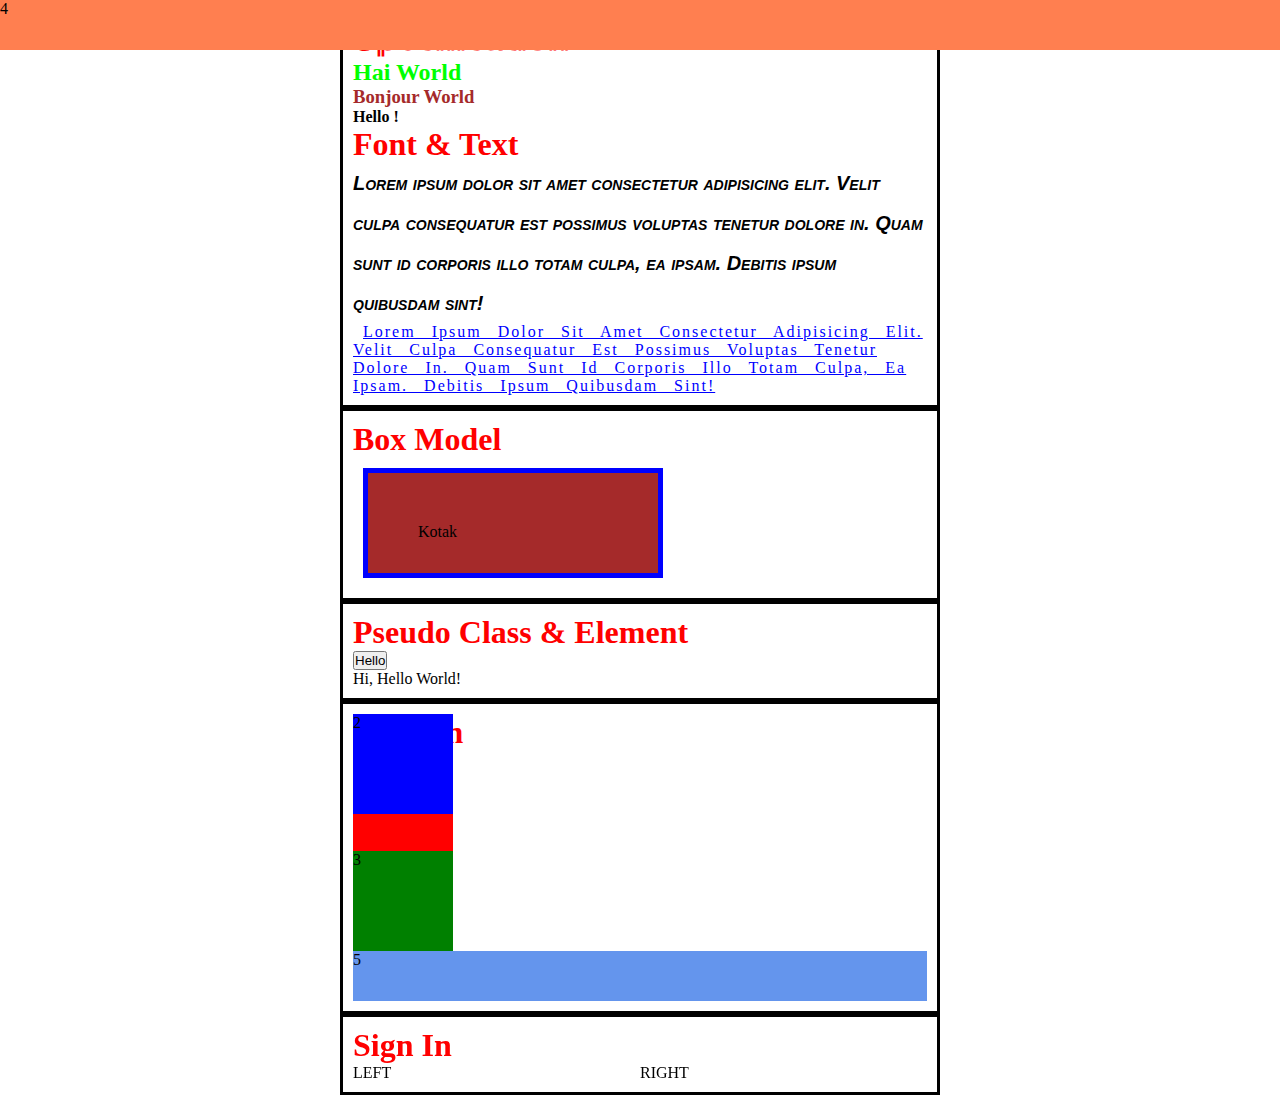
<file: index.html>
<!DOCTYPE html>
<html lang="en">
<head>
  <meta charset="UTF-8">
  <meta http-equiv="X-UA-Compatible" content="IE=edge">
  <meta name="viewport" content="width=device-width, initial-scale=1.0">
  <link href="https://cdn.jsdelivr.net/npm/bootstrap@5.0.0-beta3/dist/css/bootstrap.min.css" rel="stylesheet" integrity="sha384-eOJMYsd53ii+scO/bJGFsiCZc+5NDVN2yr8+0RDqr0Ql0h+rP48ckxlpbzKgwra6" crossorigin="anonymous">  
  <link rel="stylesheet" href="index.css">
  <style>
    h1 { 
      color: red;
    }

  </style>
  <title>Document</title>
</head>
<body>
  <div class="container">
    <div class="box">
      <h1 class="custom-font">Specification</h1>
      <h2 class="hai">Hai World</h2>
      <h3 id="bonjour">Bonjour World</h3>
      <div class="container">
        <h4 class="class-helo" id="id-hello">Hello !</h4>
      </div>
      <h1>Font & Text</h1>
      <p class="font">Lorem ipsum dolor sit amet consectetur adipisicing elit. 
        Velit culpa consequatur est possimus voluptas tenetur dolore in. 
        Quam sunt id corporis illo totam culpa, ea ipsam. 
        Debitis ipsum quibusdam sint!</p>
        <p class="text">Lorem ipsum dolor sit amet consectetur adipisicing elit. 
          Velit culpa consequatur est possimus voluptas tenetur dolore in. 
          Quam sunt id corporis illo totam culpa, ea ipsam. 
          Debitis ipsum quibusdam sint!</p>
      </div>

      <div class="box">
        <h1>Box Model</h1>
        <div class="box-model">Kotak</div>
      </div>
      <div class="box">
        <h1 class="button-hover">Pseudo Class & Element</h1>
        <button class="button-hover"><i></i>Hello</button>
        <p class="pseudo-element">Hello</p>
      </div>

      <div class="box">
        <h1>Position</h1>
        <div class="kotak-satu">1</div>
        <div class="kotak-dua">2</div>
        <div class="kotak-tiga">3</div>
        <div class="kotak-empat">4</div>
        <div class="kotak-lima">5</div>
        <!-- <div class="scrolling"></div> -->
      </div>

      <div class="box">
        <h1>Sign In</h1>
        <div class="flex-container">
          <div class="left">LEFT</div>
          <div class="right">RIGHT</div>
        </div>
        <!-- <div class="flex-container-2">
          <div class="left">LEFT
            <img src="" alt="">
          </div>
          <div class="center">CENTER</div>
          <div class="right">RIGHT</div>
        </div>   -->
      </div>
      </div>
    </div>
  </div>
</body>
<script src="https://cdn.jsdelivr.net/npm/bootstrap@5.0.0-beta3/dist/js/bootstrap.bundle.min.js" integrity="sha384-JEW9xMcG8R+pH31jmWH6WWP0WintQrMb4s7ZOdauHnUtxwoG2vI5DkLtS3qm9Ekf" crossorigin="anonymous"></script>
<script src="https://cdn.jsdelivr.net/npm/@popperjs/core@2.9.1/dist/umd/popper.min.js" integrity="sha384-SR1sx49pcuLnqZUnnPwx6FCym0wLsk5JZuNx2bPPENzswTNFaQU1RDvt3wT4gWFG" crossorigin="anonymous"></script>
<script src="https://cdn.jsdelivr.net/npm/bootstrap@5.0.0-beta3/dist/js/bootstrap.min.js" integrity="sha384-j0CNLUeiqtyaRmlzUHCPZ+Gy5fQu0dQ6eZ/xAww941Ai1SxSY+0EQqNXNE6DZiVc" crossorigin="anonymous"></script>
</html>
</file>
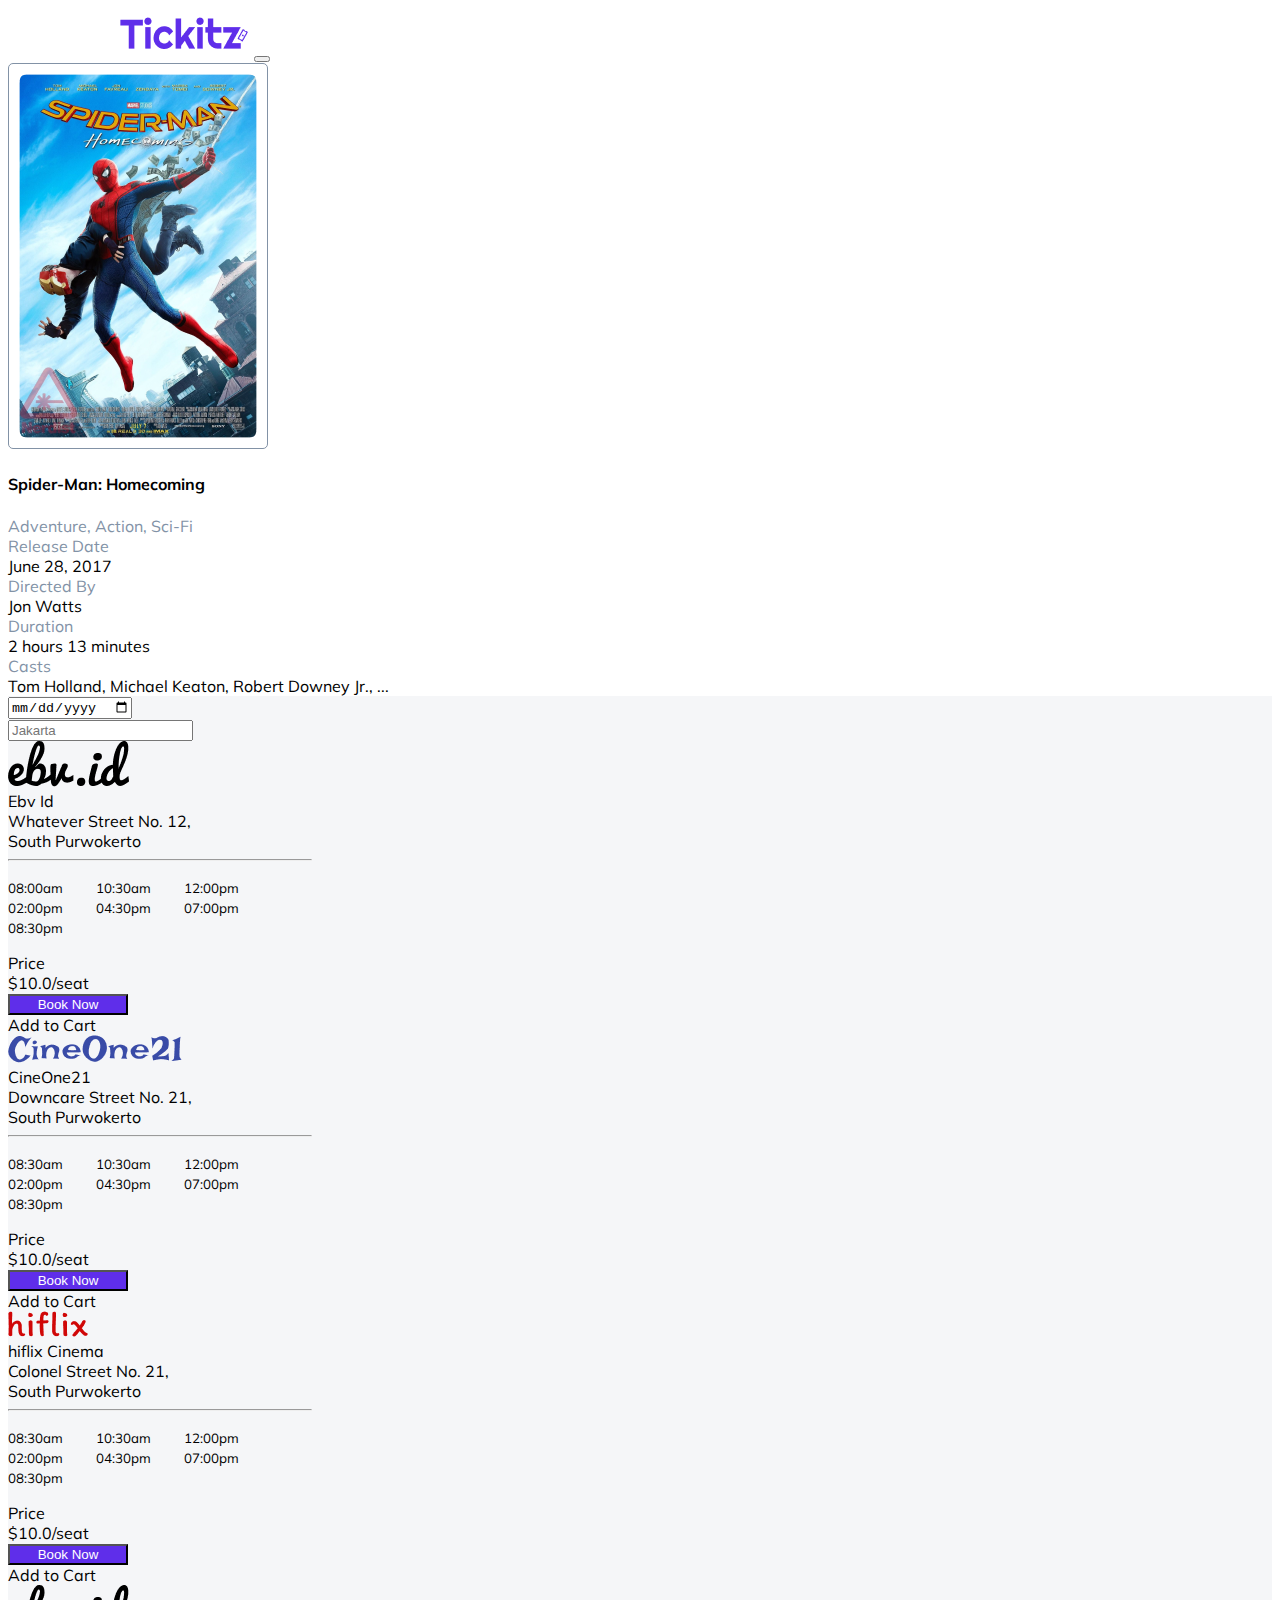
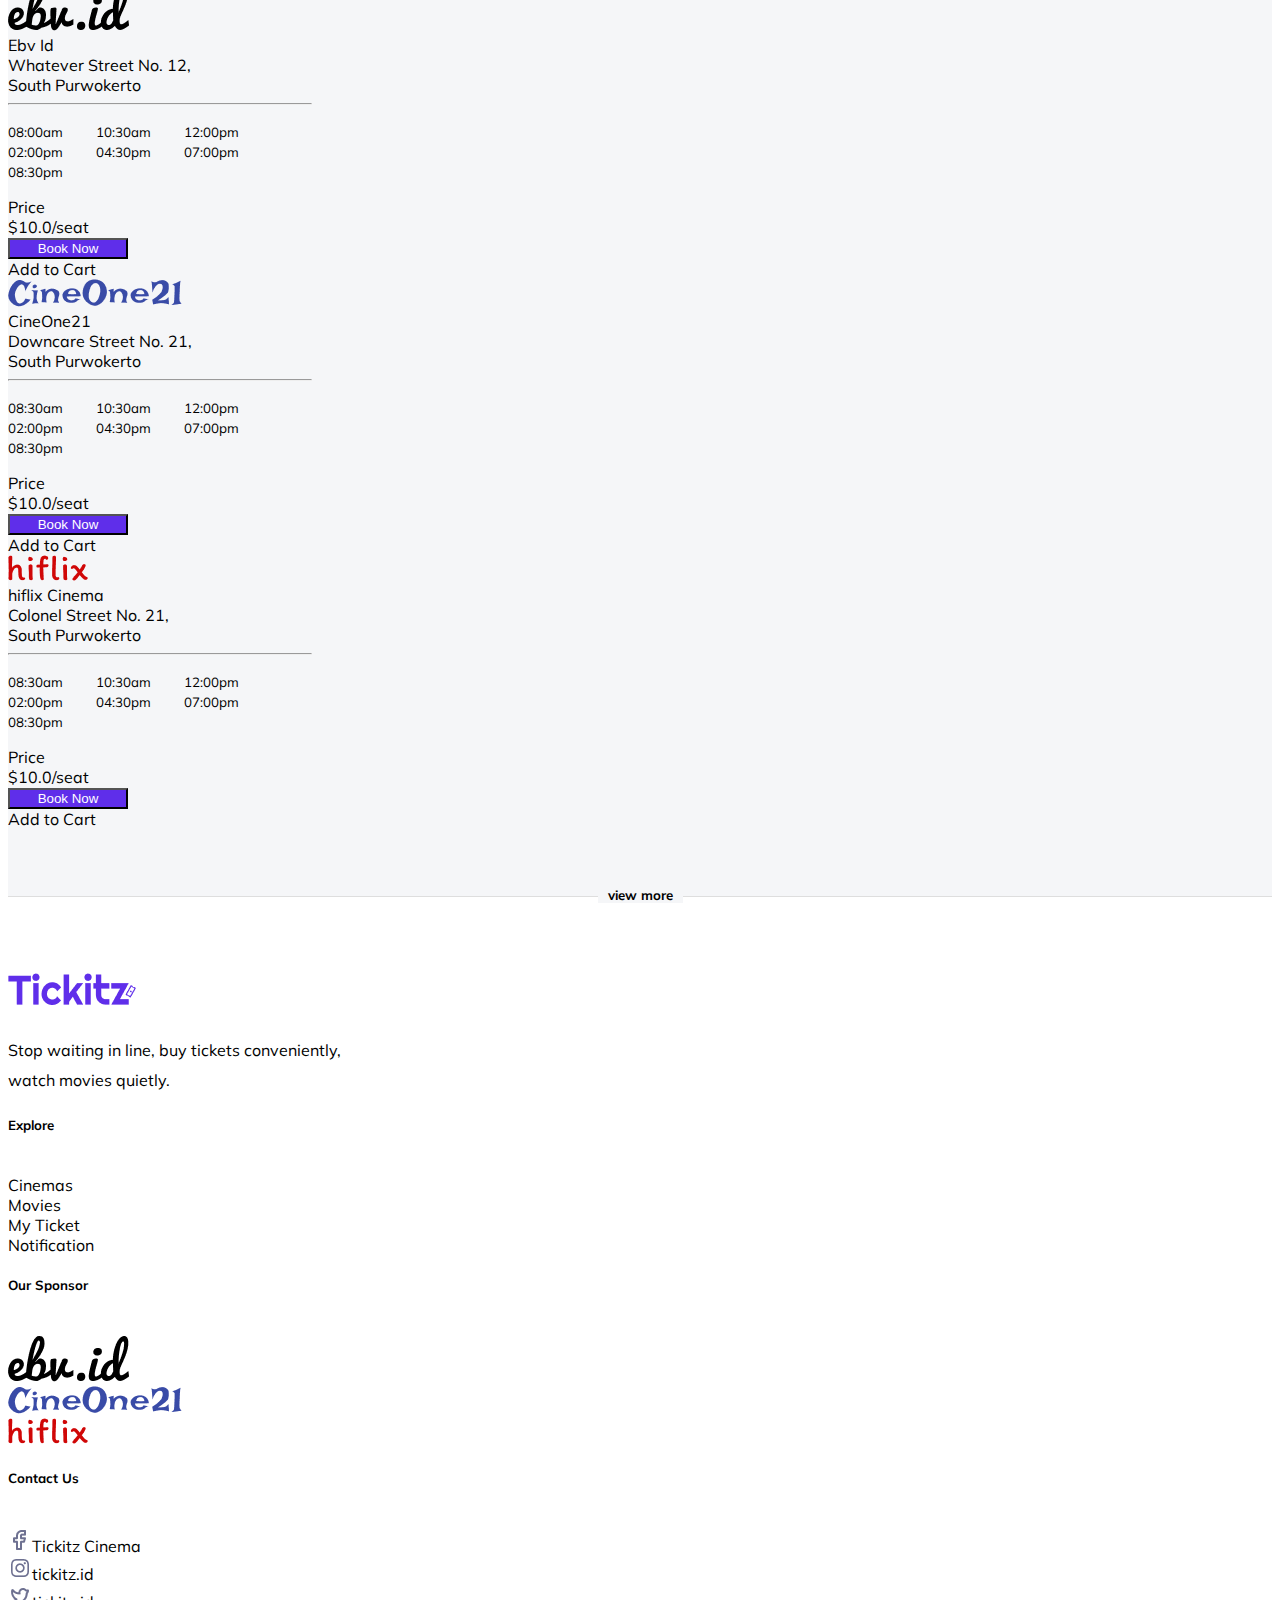
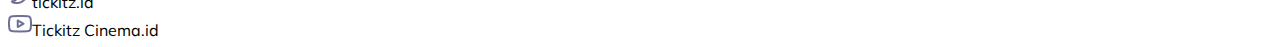
<file: movie-details.html>
<!DOCTYPE html>
<html lang="en">
<head>
  <meta charset="UTF-8">
  <meta http-equiv="X-UA-Compatible" content="IE=edge">
  <meta name="viewport" content="width=device-width, initial-scale=1.0">

  <!-- Owl Carousel -->
  <link rel="stylesheet" href="https://cdnjs.cloudflare.com/ajax/libs/OwlCarousel2/2.3.4/assets/owl.carousel.min.css" integrity="sha512-tS3S5qG0BlhnQROyJXvNjeEM4UpMXHrQfTGmbQ1gKmelCxlSEBUaxhRBj/EFTzpbP4RVSrpEikbmdJobCvhE3g==" crossorigin="anonymous" />
  <link rel="stylesheet" href="https://cdnjs.cloudflare.com/ajax/libs/OwlCarousel2/2.3.4/assets/owl.theme.default.min.css" integrity="sha512-sMXtMNL1zRzolHYKEujM2AqCLUR9F2C4/05cdbxjjLSRvMQIciEPCQZo++nk7go3BtSuK9kfa/s+a4f4i5pLkw==" crossorigin="anonymous" />
  
  <!-- Bootstrap 5 -->
  <link href="https://cdn.jsdelivr.net/npm/bootstrap@5.0.0-beta3/dist/css/bootstrap.min.css" rel="stylesheet" integrity="sha384-eOJMYsd53ii+scO/bJGFsiCZc+5NDVN2yr8+0RDqr0Ql0h+rP48ckxlpbzKgwra6" crossorigin="anonymous">

  <!-- My CSS -->
  <link href="tickitz-home.css" rel="stylesheet">
  <link href="movie-details.css" rel="stylesheet">
  <style>
  .view-more h5 {
   width: 100%; 
   text-align: center; 
   border-bottom: 1px solid #dedede; 
   line-height: 0.1em;
   margin: 5em 0 5em; 
  } 

  .view-more h5 span { 
    background:#F5F6F8  ; 
    padding:0 10px; 
  }

  footer {
    padding-top: 0px;
  }

  .btn-imitation-2 {
    border-radius: 5px;
    width: 100px;
    background-color: #5f2eea;
  }
  </style>
  <title>Tickitz</title>
</head>
<body>
  <nav class="navbar navbar-expand-lg navbar-light">
    <div class="container-fluid py-2" id="top-navbar">
      <a class="navbar-brand" href="#"><img src="Tickitz_2.png" class="img-fluid"></a>
      <button class="navbar-toggler" type="button" data-bs-toggle="collapse" data-bs-target="#navbarSupportedContent" aria-controls="navbarSupportedContent" aria-expanded="false" aria-label="Toggle navigation">
        <span class="navbar-toggler-icon"></span>
      </button>
      <div class="collapse navbar-collapse" id="navbarSupportedContent">
        <ul class="navbar-nav me-auto mb-2 mb-lg-0">
          <li class="nav-item">
            <a class="nav-link active" aria-current="page" href="#">Home</a>
          </li>
          <li class="nav-item">
            <a class="nav-link" href="#">Cinemas</a>
          </li>
          <li class="nav-item">
            <a class="nav-link" href="#">Buy Tickets</a>
          </li>
        </ul>
        <hr id="mobileBorder">
        <ul class="navbar-nav" id="left-navbar">
          <li class="nav-item">Location <img src="Forward.png" class="img-fluid"></li>
          <li class="nav-item" id="kaca"><img src="kaca_pembesar.png" class="img-fluid"></li>
          <li class="nav-item"><img src="Ellipse_12.png"></li>
        </ul>
      </div>
    </div>
  </nav>
  
  <div class="container px-5 pt-4 pb-5 movie-information" id="welcoming-detail">
    <div class="row">
      <div class="col-lg-3 col-md-5 col-sm">
          <img src="another_spiderman.png" class="img-fluid welcoming-image">
      </div>
      <div class="col-lg-5 col-md-5 col-sm">
        <h4 class="fw-bold movie-title">Spider-Man: Homecoming</h4>
        <div class="gray-text">Adventure, Action, Sci-Fi</div>
        <div class="row mt-5">
          <div class="col-lg-5 col-md-5 col-sm-5 py-2">
            <div class="gray-text">Release Date</div>
            <div>June 28, 2017</div>
          </div>
          <div class="col-lg-5 col-ms-5 col-sm-5 py-2">
            <div class="gray-text">Directed By</div>
            <div>Jon Watts</div>
          </div>
          <div class="col-lg-5 col-md-5 col-sm-5 py-2">
            <div class="gray-text">Duration</div>
            <div>2 hours 13 minutes</div>
          </div>
          <div class="col-lg-7 col-md-7 col-sm-5 py-2">
            <div class="gray-text">Casts</div>
            <div>Tom Holland, Michael Keaton, Robert Downey Jr., ...</div>
          </div>
        </div>
      </div>
    </div>
  </div>

  <div class="container" id="smaller-welcoming-detail">
    <div class="row">
      <div class="col-lg-3 col-md-5 col-sm">
          <img src="another_spiderman.png" class="img-fluid welcoming-image">
      </div>
      <div class="col-sm-5">
        <h4 class="fw-bold movie-title">Spider-Man: Homecoming</h4>
        <div class="gray-text">Adventure, Action, Sci-Fi</div>
        <div class="row mt-5">
          <div class="col-sm-5 py-2">
            <div class="gray-text">Release Date</div>
            <div>June 28, 2017</div>
          </div>
          <div class="col-sm-5 py-2">
            <div class="gray-text">Directed By</div>
            <div>Jon Watts</div>
          </div>
          <div class="col-sm-5 py-2">
            <div class="gray-text">Duration</div>
            <div>2 hours 13 minutes</div>
          </div>
          <div class="col--5 py-2">
            <div class="gray-text">Casts</div>
            <div>Tom Holland, Michael Keaton, Robert Downey Jr., ...</div>
          </div>
        </div>
      </div>
    </div>
  </div>

  <div class="container" id="mobile-welcoming-detail">
    <div class="row">
      <div class="col-lg-3 col-md-5 col-sm text-center">
          <img src="another_spiderman.png" class="img-fluid welcoming-image">
      </div>
      <div class="col-sm-5 mt-2 text-center">
        <h4 class="fw-bold movie-title">Spider-Man: Homecoming</h4>
        <div class="gray-text">Adventure, Action, Sci-Fi</div>
        <div class="row mt-1">
          <div class="col-5 py-2">
            <div class="gray-text text-start">Release Date</div>
            <div class="text-start">June 28, 2017</div>
          </div>
          <div class="col-5 py-2">
            <div class="gray-text text-start">Directed By</div>
            <div class="text-start">Jon Watts</div>
          </div>
          <div class="col-5 py-2">
            <div class="gray-text text-start">Duration</div>
            <div class="text-start">2 hours 13 minutes</div>
          </div>
          <div class="col-5 py-2">
            <div class="gray-text text-start">Casts</div>
            <div class="text-start">Tom Holland, Michael Keaton, Robert Downey Jr., ...</div>
          </div>
        </div>
      </div>
    </div>
  </div>
  
  <div class="container-fluid mt-5 grey-bg">     
      <div class="container pt-5">
        <div class="row justify-content-center">
          <div class="col-lg-2 col-md-4 col-6">
            <input type="date" class="form-control" placeholder="First name">
          </div>
          <div class="col-lg-2 col-md-4  col-6">
            <input type="text" class="form-control" placeholder="Jakarta" aria-label="Address">
          </div>
        </div>
      </div>

      <div class="container mt-5 pb-5">
        <div class="row justify-content-between">
        
          <div class="card mt-5" style="width: 19rem;">
            <div class="row my-auto pt-2">
              <div class="col-lg-5 my-auto">
                <img src="Vector.png" class="img-fluid">
              </div>
              <div class="col-lg-6 my-auto pt-2">
                <div class="fs-5 fw-bold text">Ebv Id</div>
                <div>Whatever Street No. 12, <br>South Purwokerto</div>
              </div>
            </div>
            <hr>
            <p class="card-text" style="word-spacing: 30px;"><small>08:00am 10:30am 12:00pm 02:00pm 04:30pm 07:00pm 08:30pm</small></p>
            <div class="row">
              <div class="col-lg-6 ps-4">Price</div>
              <div class="col-lg-6 fw-bold text-end pe-4">$10.0/seat</div>
            </div>
            <div class="row mt-2 pb-4 h-100">
              <div class="col-lg-6">
                <button type="button" class="btn tickitz-purple-button">Book Now</button>
              </div>
              <div class="col-lg-6 my-auto text-end">
                <div>Add to Cart</div>
              </div>
            </div>
          </div> 
        

          <div class="card mt-5" style="width: 19rem;">
            <div class="row my-auto pt-2">
              <div class="col-lg-4 my-auto">
                <img src="CineOne.png" class="img-fluid">
              </div>
              <div class="col-lg-6 my-auto pt-2">
                <div class="fs-5 fw-bold text">CineOne21</div>
                <div>Downcare Street No. 21, <br>South Purwokerto</div>
              </div>
            </div>
            <hr>
            <p class="card-text" style="word-spacing: 30px;"><small>08:30am 10:30am 12:00pm 02:00pm 04:30pm 07:00pm 08:30pm</small></p>
            <div class="row">
              <div class="col-lg-6 ps-4">Price</div>
              <div class="col-lg-6 fw-bold text-end pe-4">$10.0/seat</div>
            </div>
            <div class="row mt-2 pb-4 h-100">
              <div class="col-lg-6">
                <button type="button" class="btn tickitz-purple-button">Book Now</button>
              </div>
              <div class="col-lg-6 my-auto text-end">
                <div>Add to Cart</div>
              </div>
            </div>
          </div> 

          <div class="card mt-5" style="width: 19rem;">
            <div class="row my-auto pt-2">
              <div class="col-lg-5 my-auto">
                <img src="hiflix.png" class="img-fluid">
              </div>
              <div class="col-lg-6 my-auto pt-2">
                <div class="fs-5 fw-bold text">hiflix Cinema</div>
                <div>Colonel Street No. 21, <br>South Purwokerto</div>
              </div>
            </div>
            <hr>   
            <p class="card-text" style="word-spacing: 30px;"><small>08:30am 10:30am 12:00pm 02:00pm 04:30pm 07:00pm 08:30pm</small></p>
            <div class="row">
              <div class="col-lg-6 ps-4">Price</div>
              <div class="col-lg-6 fw-bold text-end pe-4">$10.0/seat</div>
            </div>
            <div class="row mt-2 pb-4 h-100">
              <div class="col-lg-6">
                <button type="button" class="btn tickitz-purple-button">Book Now</button>
              </div>
              <div class="col-lg-6 my-auto text-end">
                <div>Add to Cart</div>
              </div>
            </div>
          </div>
        
        </div>
        <div class="row justify-content-between">
          <div class="card mt-5" style="width: 19rem;">
            <div class="row my-auto pt-2">
              <div class="col-lg-5 my-auto">
                <img src="Vector.png" class="img-fluid">
              </div>
              <div class="col-lg-6 my-auto pt-2">
                <div class="fs-5 fw-bold text">Ebv Id</div>
                <div>Whatever Street No. 12, <br>South Purwokerto</div>
              </div>
            </div>
            <hr>
            <p class="card-text" style="word-spacing: 30px;"><small>08:00am 10:30am 12:00pm 02:00pm 04:30pm 07:00pm 08:30pm</small></p>
            <div class="row">
              <div class="col-lg-6 ps-4">Price</div>
              <div class="col-lg-6 fw-bold text-end pe-4">$10.0/seat</div>
            </div>
            <div class="row mt-2 pb-4 h-100">
              <div class="col-lg-6">
                <button type="button" class="btn tickitz-purple-button">Book Now</button>
              </div>
              <div class="col-lg-6 my-auto text-end">
                <div>Add to Cart</div>
              </div>
            </div>
          </div> 
        

          <div class="card mt-5" style="width: 19rem;">
            <div class="row my-auto pt-2">
              <div class="col-lg-4 my-auto">
                <img src="CineOne.png" class="img-fluid">
              </div>
              <div class="col-lg-6 my-auto pt-2">
                <div class="fs-5 fw-bold text">CineOne21</div>
                <div>Downcare Street No. 21, <br>South Purwokerto</div>
              </div>
            </div>
            <hr>
            <p class="card-text" style="word-spacing: 30px;"><small>08:30am 10:30am 12:00pm 02:00pm 04:30pm 07:00pm 08:30pm</small></p>
            <div class="row">
              <div class="col-lg-6 ps-4">Price</div>
              <div class="col-lg-6 fw-bold text-end pe-4">$10.0/seat</div>
            </div>
            <div class="row mt-2 pb-4 h-100">
              <div class="col-lg-6">
                <button type="button" class="btn tickitz-purple-button">Book Now</button>
              </div>
              <div class="col-lg-6 my-auto text-end">
                <div>Add to Cart</div>
              </div>
            </div>
          </div> 

          <div class="card mt-5" style="width: 19rem;">
            <div class="row my-auto pt-2">
              <div class="col-lg-5 my-auto">
                <img src="hiflix.png" class="img-fluid">
              </div>
              <div class="col-lg-6 my-auto pt-2">
                <div class="fs-5 fw-bold text">hiflix Cinema</div>
                <div>Colonel Street No. 21, <br>South Purwokerto</div>
              </div>
            </div>
            <hr>   
            <p class="card-text" style="word-spacing: 30px;"><small>08:30am 10:30am 12:00pm 02:00pm 04:30pm 07:00pm 08:30pm</small></p>
            <div class="row">
              <div class="col-lg-6 ps-4">Price</div>
              <div class="col-lg-6 fw-bold text-end pe-4">$10.0/seat</div>
            </di  v>
            <div class="row mt-2 pb-4 h-100">
              <div class="col-lg-6">
                <button type="button" class="btn tickitz-purple-button">Book Now</button>
              </div>
              <div class="col-lg-6 my-auto text-end">
                <div>Add to Cart</div>
              </div>
            </div>
          </div>
        </div>
        
        </div><!-- Row Justify-Content-Between. End -->
      
        <div class="view-more">
          <h5><span>view more</span></h5>
        </div>
      
      </div>
</div><!-- Container Fluid & Gray Background. End -->



  <footer>
    <div class="container">
      <div class="row">
        <div class="col-lg-3 col-sm-4 mt-5">
          <img src="Tickitz_2.png" class="img-fluid">
          <p class="mt-2" style="line-height: 30px;">Stop waiting in line, buy tickets conveniently,<br>watch movies quietly.</p>
        </div>
        <div class="col-lg-3 mt-5">
          <h5 class="fw-bold">Explore</h5>
          <ul style="list-style-type: none;display: inline;">
            <li class="py-1">Cinemas</li>
            <li class="py-1">Movies</li>
            <li class="py-1">My Ticket</li>
            <li class="py-1">Notification</li>
          </ul>
        </div>
        <div class="col-lg-3 mt-5">
          <h5 class="fw-bold">Our Sponsor</h5>
          <ul style="list-style-type: none;display: inline;">
            <li class="py-3"><img src="Vector.png"></li>
            <li class="py-3"><img src="CineOne.png"></li>
            <li class="py-3"><img src="hiflix.png"></li>
          </ul>
        </div>
        <div class="col-lg-3 mt-5">
          <h5 class="fw-bold">Contact Us</h5>
          <ul style="list-style-type: none;display: inline;">
            <li class="py-2"><img src="eva_facebook-outline.png" class="pe-1">Tickitz Cinema</li>
            <li class="py-2"><img src="bx_bxl-instagram.png" class="pe-1">tickitz.id</li>
            <li class="py-2"><img src="eva_twitter-outline.png" class="pe-1">tickitz.id</li>
            <li class="py-2"><img src="feather_youtube.png" class="pe-1">Tickitz Cinema.id</li>
          </ul>
        </div>
      </div>
    </div>
  </footer>

  <script src="https://cdn.jsdelivr.net/npm/@popperjs/core@2.9.1/dist/umd/popper.min.js" integrity="sha384-SR1sx49pcuLnqZUnnPwx6FCym0wLsk5JZuNx2bPPENzswTNFaQU1RDvt3wT4gWFG" crossorigin="anonymous"></script>
  <script src="https://cdn.jsdelivr.net/npm/bootstrap@5.0.0-beta3/dist/js/bootstrap.min.js" integrity="sha384-j0CNLUeiqtyaRmlzUHCPZ+Gy5fQu0dQ6eZ/xAww941Ai1SxSY+0EQqNXNE6DZiVc" crossorigin="anonymous"></script>
</body>
</html>
</file>
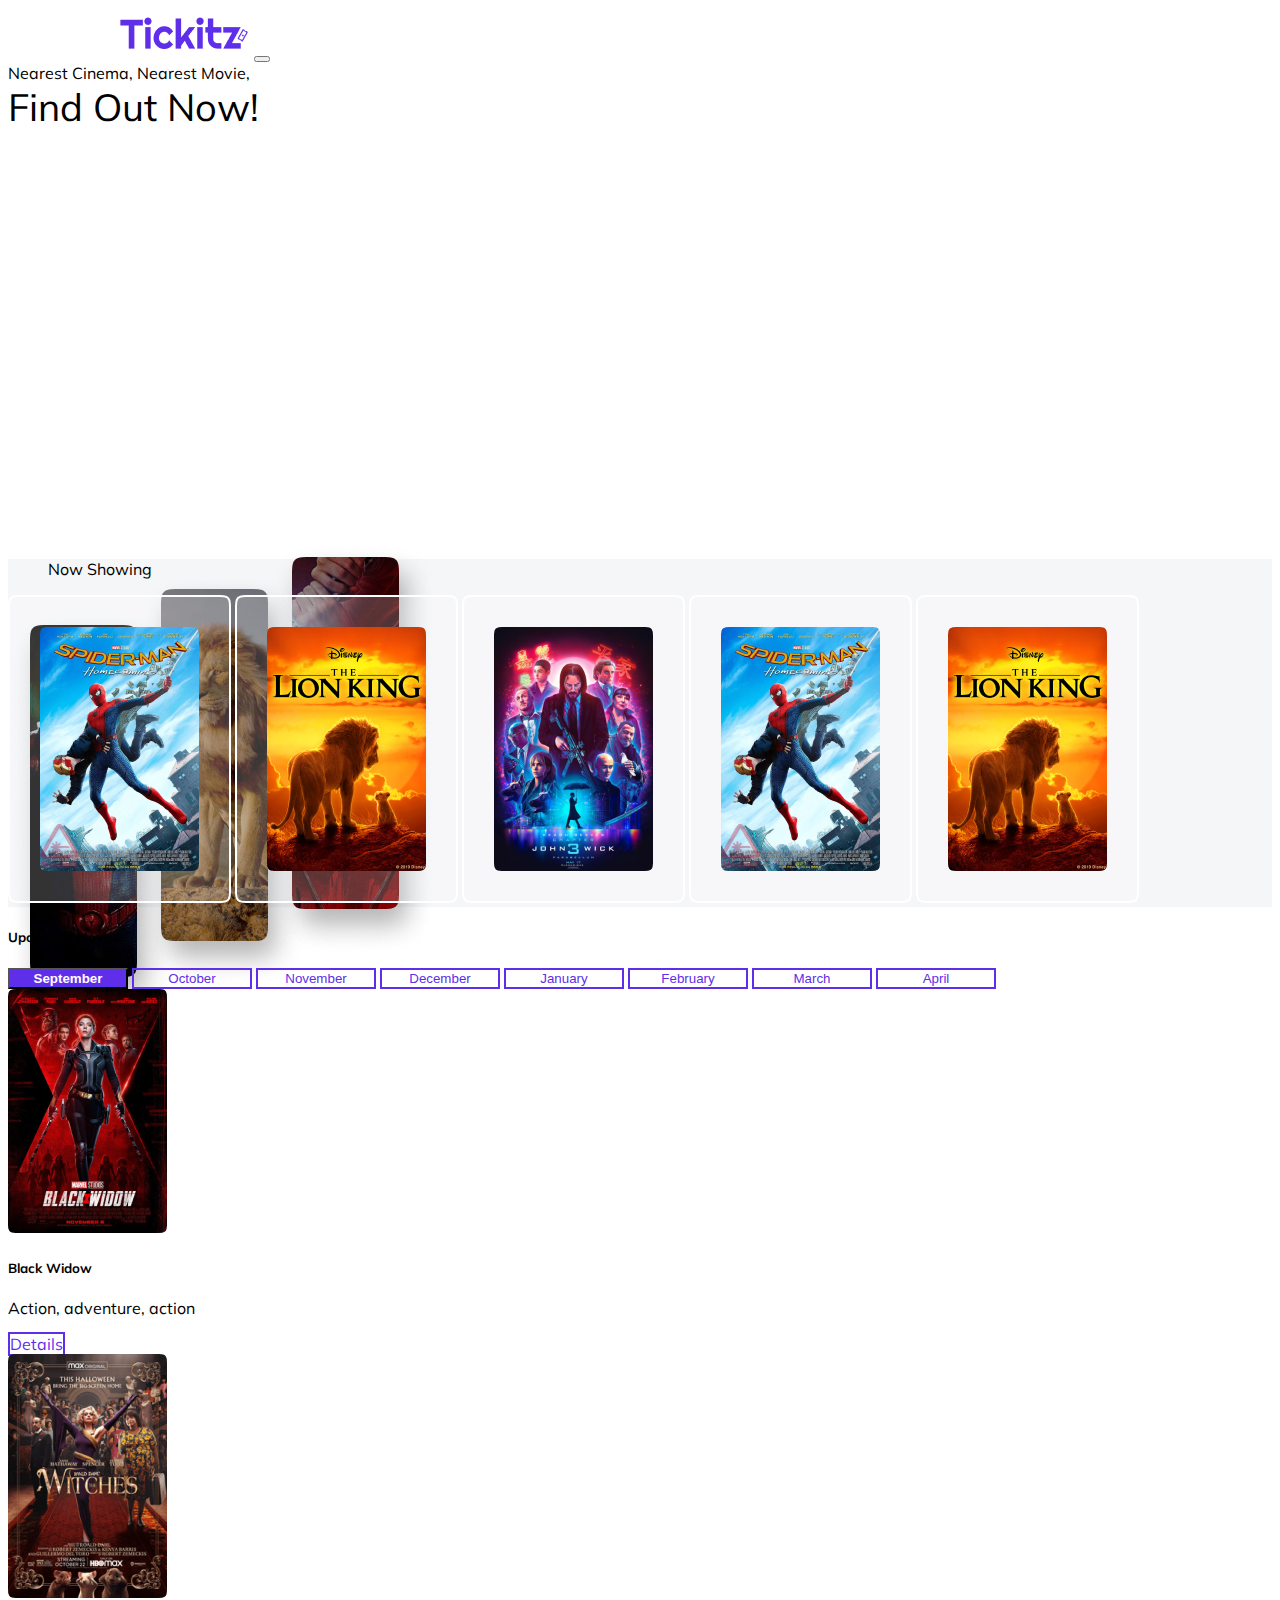
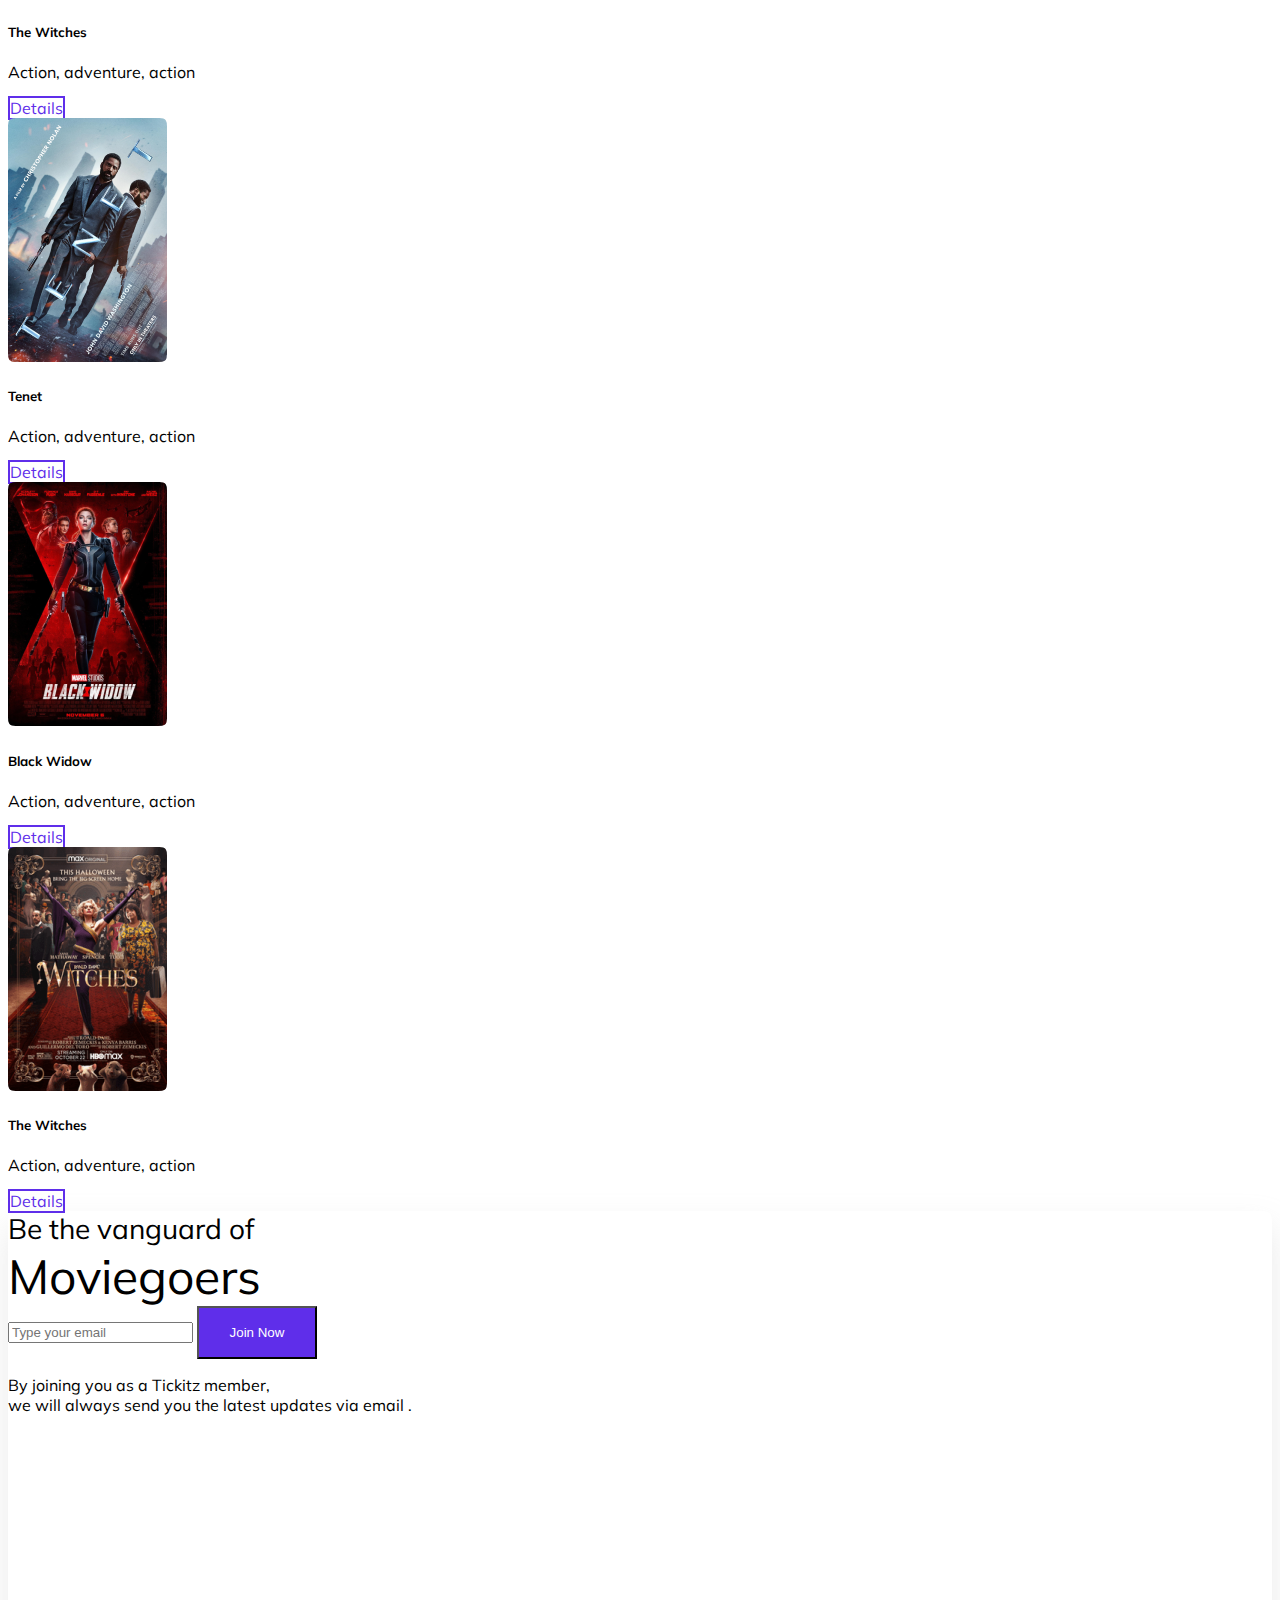
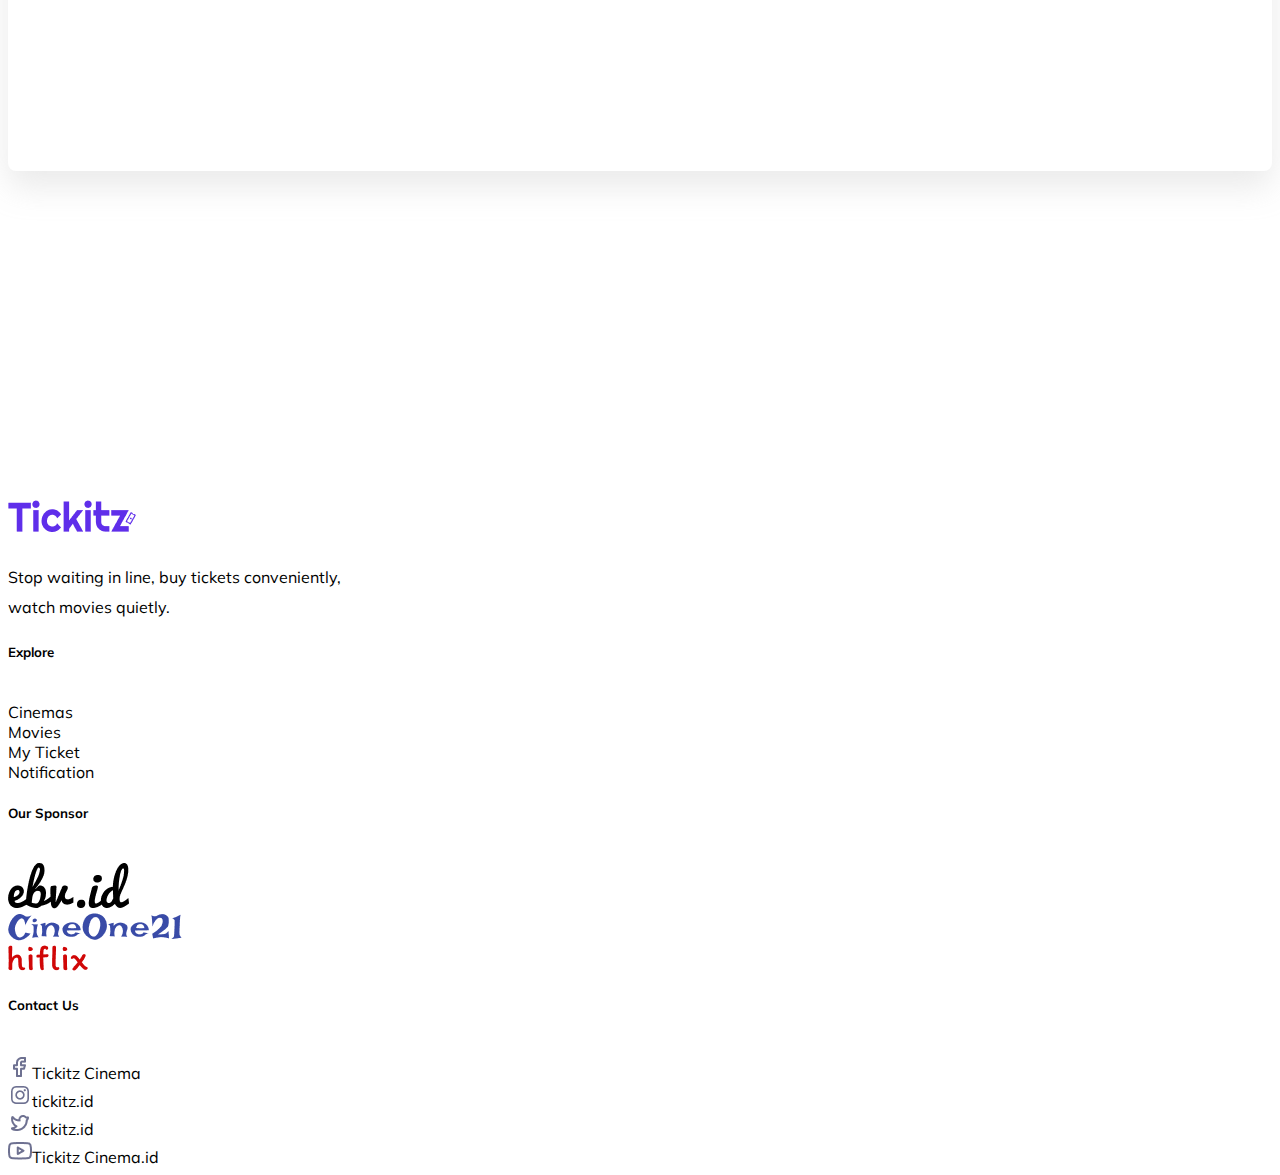
<file: tickitz-home.html>
<!DOCTYPE html>
<html lang="en">
<head>
  <meta charset="UTF-8">
  <meta http-equiv="X-UA-Compatible" content="IE=edge">
  <meta name="viewport" content="width=device-width, initial-scale=1.0">

  <!-- Owl Carousel -->
  <link rel="stylesheet" href="https://cdnjs.cloudflare.com/ajax/libs/OwlCarousel2/2.3.4/assets/owl.carousel.min.css" integrity="sha512-tS3S5qG0BlhnQROyJXvNjeEM4UpMXHrQfTGmbQ1gKmelCxlSEBUaxhRBj/EFTzpbP4RVSrpEikbmdJobCvhE3g==" crossorigin="anonymous" />
  <link rel="stylesheet" href="https://cdnjs.cloudflare.com/ajax/libs/OwlCarousel2/2.3.4/assets/owl.theme.default.min.css" integrity="sha512-sMXtMNL1zRzolHYKEujM2AqCLUR9F2C4/05cdbxjjLSRvMQIciEPCQZo++nk7go3BtSuK9kfa/s+a4f4i5pLkw==" crossorigin="anonymous" />
  
  <!-- Bootstrap 5 -->
  <link href="https://cdn.jsdelivr.net/npm/bootstrap@5.0.0-beta3/dist/css/bootstrap.min.css" rel="stylesheet" integrity="sha384-eOJMYsd53ii+scO/bJGFsiCZc+5NDVN2yr8+0RDqr0Ql0h+rP48ckxlpbzKgwra6" crossorigin="anonymous">

  <!-- My CSS -->
  <link href="tickitz-home.css" rel="stylesheet">
  <style>

  </style>
  <title>Tickitz</title>
</head>
<body>
  <nav class="navbar navbar-expand-lg navbar-light">
    <div class="container-fluid py-2" id="top-navbar">
      <a class="navbar-brand" href="#"><img src="Tickitz_2.png" class="img-fluid"></a>
      <button class="navbar-toggler" type="button" data-bs-toggle="collapse" data-bs-target="#navbarSupportedContent" aria-controls="navbarSupportedContent" aria-expanded="false" aria-label="Toggle navigation">
        <span class="navbar-toggler-icon"></span>
      </button>
      <div class="collapse navbar-collapse" id="navbarSupportedContent">
        <ul class="navbar-nav me-auto mb-2 mb-lg-0">
          <li class="nav-item">
            <a class="nav-link active" aria-current="page" href="#">Home</a>
          </li>
          <li class="nav-item">
            <a class="nav-link" href="#">Cinemas</a>
          </li>
          <li class="nav-item">
            <a class="nav-link" href="#">Buy Tickets</a>
          </li>
        </ul>
        <hr id="mobileBorder">
        <ul class="navbar-nav" id="left-navbar">
          <li class="nav-item">Location <img src="Forward.png" class="img-fluid"></li>
          <li class="nav-item" id="kaca"><img src="kaca_pembesar.png" class="img-fluid"></li>
          <li class="nav-item"><span id="btn-imitation">Sign In</span></li>
        </ul>
      </div>
    </div>
  </nav>
  
  <div class="container">
    <div class="row welcoming-header">
      <div class="col-lg-6 col-md-6 d-flex justify-content-center h-100" id="welcoming-header-large">
        <div id="nearest" class="text-center my-auto">
          <div class="nearest">Nearest Cinema, Nearest Movie,</div>
          <div class="find-now">Find Out Now!</div>
        </div>
      </div>
      <div class="col-lg-6 col-md-6">
        <div class="text-center h-100">
            <img src="Group_14.png" class="img-fluid">
        </div>
      </div>
    </div>
    <div class="container welcoming-header-smaller">
      <div class="row mt-5">
        <p>
          <span class="nearest">Nearest Cinema, Nearest Movie, </span><br>
          <span class="find-now">Find Out Now!</span>
        </p>
        <div class="col-sm-6 mx-auto">
          <img src="Group_14.png" class="img-fluid">
        </div>
      </div>
    </div>
  </div>

  <div class="mt-5">
    <div class="grey-bg p-5">  
      <div class="container px-5">
            <ul class="inline-menu">
              <li><a href="#">Now Showing</a></li>
            </ul>
          <div class="text-center"> 
            <img src="spiderman.png" class="img-fluid">
            <img src="lionking.png" class="img-fluid">
            <img src="keanu.png" class="img-fluid">
            <img src="spiderman.png" class="img-fluid">
            <img src="lionking.png" class="img-fluid">
          </div>
      </div>
    </div>
  </div>

  <div class="container">
    <div class="row d-flex px-5 pt-5">
      <h5>Upcoming Movies</h5>
    </div>
    <div class="row mx-5 pt-4">
      <div>
        <button type="button" class="btn tickitz-purple-button-2">September</button>
        <button type="button" class="btn tickitz-purple-button-2-blank">October</button>
        <button type="button" class="btn tickitz-purple-button-2-blank">November</button>
        <button type="button" class="btn tickitz-purple-button-2-blank">December</button>
        <button type="button" class="btn tickitz-purple-button-2-blank">January</button>
        <button type="button" class="btn tickitz-purple-button-2-blank">February</button>
        <button type="button" class="btn tickitz-purple-button-2-blank">March</button>
        <button type="button" class="btn tickitz-purple-button-2-blank">April</button>
      </div>
    </div>
    <div class="row px-5 mt-3 justify-content-center px-2">
      <div class="card text-center" style="width: 223px;">
        <img src="the_black.png" class="card-img-top" alt="...">
        <div class="card-body">
          <h5 class="card-title fw-bold">Black Widow</h5>
          <p class="card-text">Action, adventure, action</p>
            <a href="#" class="btn tickitz-purple-button-2-blank w-100" type="button">Details</a>
        </div>
      </div>
      <div class="card text-center" style="width: 223px;">
        <img src="witches.png" class="card-img-top" alt="...">
        <div class="card-body">
          <h5 class="card-title fw-bold">The Witches</h5>
          <p class="card-text">Action, adventure, action</p>
            <a href="#" class="btn tickitz-purple-button-2-blank w-100" type="button">Details</a>
        </div>
      </div>
      <div class="card text-center" style="width: 223px;">
        <img src="tenet.png" class="card-img-top" alt="...">
        <div class="card-body">
          <h5 class="card-title fw-bold">Tenet</h5>
          <p class="card-text">Action, adventure, action</p>
            <a href="#" class="btn tickitz-purple-button-2-blank w-100" type="button">Details</a>
        </div>
      </div>
      <div class="card text-center" style="width: 223px;">
        <img src="the_black.png" class="card-img-top" alt="...">
        <div class="card-body">
          <h5 class="card-title fw-bold">Black Widow</h5>
          <p class="card-text">Action, adventure, action</p>
            <a href="#" class="btn tickitz-purple-button-2-blank w-100" type="button">Details</a>
        </div>
      </div>
      <div class="card text-center" style="width: 223px;">
        <img src="witches.png" class="card-img-top" alt="...">
        <div class="card-body">
          <h5 class="card-title fw-bold">The Witches</h5>
          <p class="card-text">Action, adventure, action</p>  
            <a href="#" class="btn tickitz-purple-button-2-blank w-100" type="button">Details</a>
        </div>
      </div>
    </div>
  </div>

  <div class="container mt-5">
    <div class="row vanguard">
        <div class="col-lg-6 my-auto mx-auto text-center">
          <span class="be-a-vanguard">Be the vanguard of</span><br><span class="the-moviegoers">Moviegoers</span>
          <div class="mx-auto">
          <form class="mt-5 d-flex vanguard-height">
            <input class="form-control" placeholder="Type your email">
            <button type="button" class="btn vanguard-height tickitz-purple-button-3">Join Now</button>
          </form>
          </div>
          <div class="col-lg-9 mx-auto">
            <p class="mt-5">By joining you as a Tickitz member,<br>we will always send you the latest updates via email .</p>
          </div>
        </div>
    </div>
  </div>

  <footer>
    <div class="container">
      <div class="row">
        <div class="col-lg-4 mt-5">
          <img src="Tickitz_2.png" class="img-fluid">
          <p class="mt-2" style="line-height: 30px;">Stop waiting in line, buy tickets conveniently,<br>watch movies quietly.</p>
        </div>
        <div class="col-lg-2 mt-5">
          <h5 class="fw-bold">Explore</h5>
          <ul style="list-style-type: none;display: inline;">
            <li class="py-1">Cinemas</li>
            <li class="py-1">Movies</li>
            <li class="py-1">My Ticket</li>
            <li class="py-1">Notification</li>
          </ul>
        </div>
        <div class="col-lg-3 mt-5">
          <h5 class="fw-bold">Our Sponsor</h5>
          <ul style="list-style-type: none;display: inline;">
            <li class="py-3"><img src="Vector.png"></li>
            <li class="py-3"><img src="CineOne.png"></li>
            <li class="py-3"><img src="hiflix.png"></li>
          </ul>
        </div>
        <div class="col-lg-3 mt-5">
          <h5 class="fw-bold">Contact Us</h5>
          <ul style="list-style-type: none;display: inline;">
            <li class="py-2"><img src="eva_facebook-outline.png" class="pe-1">Tickitz Cinema</li>
            <li class="py-2"><img src="bx_bxl-instagram.png" class="pe-1">tickitz.id</li>
            <li class="py-2"><img src="eva_twitter-outline.png" class="pe-1">tickitz.id</li>
            <li class="py-2"><img src="feather_youtube.png" class="pe-1">Tickitz Cinema.id</li>
          </ul>
        </div>
      </div>
    </div>
  </footer>

  <script src="https://cdn.jsdelivr.net/npm/@popperjs/core@2.9.1/dist/umd/popper.min.js" integrity="sha384-SR1sx49pcuLnqZUnnPwx6FCym0wLsk5JZuNx2bPPENzswTNFaQU1RDvt3wT4gWFG" crossorigin="anonymous"></script>
  <script src="https://cdn.jsdelivr.net/npm/bootstrap@5.0.0-beta3/dist/js/bootstrap.min.js" integrity="sha384-j0CNLUeiqtyaRmlzUHCPZ+Gy5fQu0dQ6eZ/xAww941Ai1SxSY+0EQqNXNE6DZiVc" crossorigin="anonymous"></script>
</body>
</html>

<!-- <form class="d-flex d-inline align-middle pe-5">
  <div>Search <img src="Forward.png" class="img-fluid px-2"></div>
  <div class="px-3"><img src="kaca_pembesar.png" class="img-fluid"></div>
  <div class="px-3 align-middle"><button type="submit" class="btn tickitz-purple-button">Sign In</button></div>
  <input class="form-control me-2" type="search" placeholder="Search" aria-label="Search">
  <button class="btn btn-outline-success" type="submit">Search</button> 
</form>

<form class="d-flex">
          <div>Location <img src="Forward.png" class="img-fluid px-2"></div>
          <div class="px-3"><img src="kaca_pembesar.png" class="img-fluid"></div>
          <div class="px-3"><span class="btn-imitation tickitz-purple-button py-2 px-5">Sign In</span></div>
        </form>

      -->
</file>
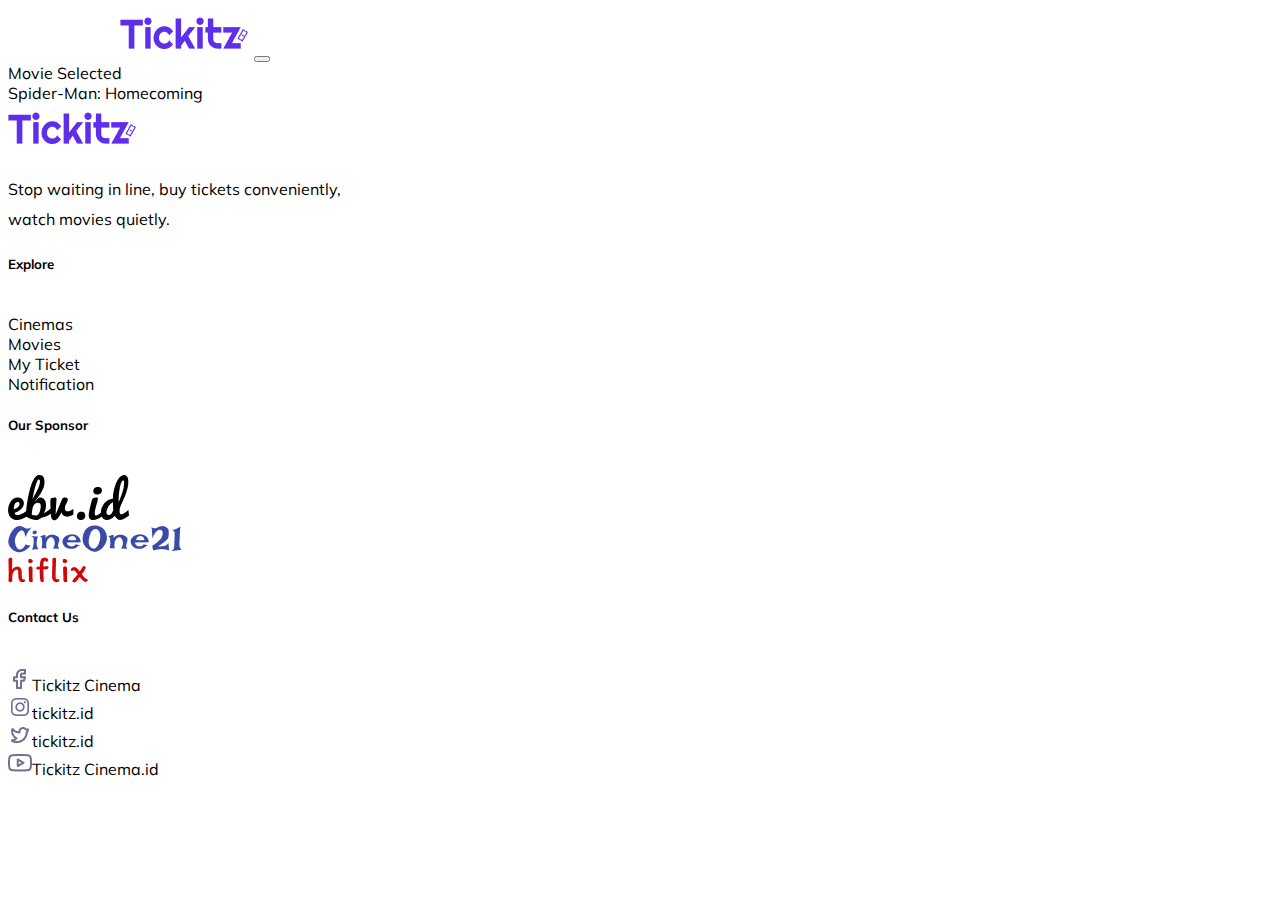
<file: tickitz-order-page.html>
<!DOCTYPE html>
<html lang="en">
<head>
  <meta charset="UTF-8">
  <meta http-equiv="X-UA-Compatible" content="IE=edge">
  <meta name="viewport" content="width=device-width, initial-scale=1.0">

  <!-- Owl Carousel -->
  <link rel="stylesheet" href="https://cdnjs.cloudflare.com/ajax/libs/OwlCarousel2/2.3.4/assets/owl.carousel.min.css" integrity="sha512-tS3S5qG0BlhnQROyJXvNjeEM4UpMXHrQfTGmbQ1gKmelCxlSEBUaxhRBj/EFTzpbP4RVSrpEikbmdJobCvhE3g==" crossorigin="anonymous" />
  <link rel="stylesheet" href="https://cdnjs.cloudflare.com/ajax/libs/OwlCarousel2/2.3.4/assets/owl.theme.default.min.css" integrity="sha512-sMXtMNL1zRzolHYKEujM2AqCLUR9F2C4/05cdbxjjLSRvMQIciEPCQZo++nk7go3BtSuK9kfa/s+a4f4i5pLkw==" crossorigin="anonymous" />
  
  <!-- Bootstrap 5 -->
  <link href="https://cdn.jsdelivr.net/npm/bootstrap@5.0.0-beta3/dist/css/bootstrap.min.css" rel="stylesheet" integrity="sha384-eOJMYsd53ii+scO/bJGFsiCZc+5NDVN2yr8+0RDqr0Ql0h+rP48ckxlpbzKgwra6" crossorigin="anonymous">

  <!-- My CSS -->
  <link href="tickitz-home.css" rel="stylesheet">
  <link href="movie-details.css" rel="stylesheet">
  <style>
  .view-more h5 {
   width: 100%; 
   text-align: center; 
   border-bottom: 1px solid #dedede; 
   line-height: 0.1em;
   margin: 5em 0 5em; 
  } 

  .view-more h5 span { 
    background:#F5F6F8  ; 
    padding:0 10px; 
  }

  footer {
    padding-top: 0px;
  }

  .btn-imitation-2 {
    border-radius: 5px;
    width: 100px;
    background-color: #5f2eea;
  }
  </style>
  <title>Tickitz</title>
</head>
<body>
  <nav class="navbar navbar-expand-lg navbar-light">
    <div class="container-fluid py-2" id="top-navbar">
      <a class="navbar-brand" href="#"><img src="Tickitz_2.png" class="img-fluid"></a>
      <button class="navbar-toggler" type="button" data-bs-toggle="collapse" data-bs-target="#navbarSupportedContent" aria-controls="navbarSupportedContent" aria-expanded="false" aria-label="Toggle navigation">
        <span class="navbar-toggler-icon"></span>
      </button>
      <div class="collapse navbar-collapse" id="navbarSupportedContent">
        <ul class="navbar-nav me-auto mb-2 mb-lg-0">
          <li class="nav-item">
            <a class="nav-link active" aria-current="page" href="#">Home</a>
          </li>
          <li class="nav-item">
            <a class="nav-link" href="#">Cinemas</a>
          </li>
          <li class="nav-item">
            <a class="nav-link" href="#">Buy Tickets</a>
          </li>
        </ul>
        <hr id="mobileBorder">
        <ul class="navbar-nav" id="left-navbar">
          <li class="nav-item">Location <img src="Forward.png" class="img-fluid"></li>
          <li class="nav-item" id="kaca"><img src="kaca_pembesar.png" class="img-fluid"></li>
          <li class="nav-item"><img src="Ellipse_12.png"></li>
        </ul>
      </div>
    </div>
  </nav>
  
  <div class="container">
    <div class="row">
      <div class="col-lg-6">
        <div class="fw-bold">Movie Selected</div>
        <div class="card">
          <div class="row">
            <div class="col-lg-6">
              <div class="fw-bold">Spider-Man: Homecoming</div>
            </div>
          </div>
        </div>
      </div>
    </div>
  </div>


  <footer>
    <div class="container">
      <div class="row">
        <div class="col-lg-3 col-sm-4 mt-5">
          <img src="Tickitz_2.png" class="img-fluid">
          <p class="mt-2" style="line-height: 30px;">Stop waiting in line, buy tickets conveniently,<br>watch movies quietly.</p>
        </div>
        <div class="col-lg-3 mt-5">
          <h5 class="fw-bold">Explore</h5>
          <ul style="list-style-type: none;display: inline;">
            <li class="py-1">Cinemas</li>
            <li class="py-1">Movies</li>
            <li class="py-1">My Ticket</li>
            <li class="py-1">Notification</li>
          </ul>
        </div>
        <div class="col-lg-3 mt-5">
          <h5 class="fw-bold">Our Sponsor</h5>
          <ul style="list-style-type: none;display: inline;">
            <li class="py-3"><img src="Vector.png"></li>
            <li class="py-3"><img src="CineOne.png"></li>
            <li class="py-3"><img src="hiflix.png"></li>
          </ul>
        </div>
        <div class="col-lg-3 mt-5">
          <h5 class="fw-bold">Contact Us</h5>
          <ul style="list-style-type: none;display: inline;">
            <li class="py-2"><img src="eva_facebook-outline.png" class="pe-1">Tickitz Cinema</li>
            <li class="py-2"><img src="bx_bxl-instagram.png" class="pe-1">tickitz.id</li>
            <li class="py-2"><img src="eva_twitter-outline.png" class="pe-1">tickitz.id</li>
            <li class="py-2"><img src="feather_youtube.png" class="pe-1">Tickitz Cinema.id</li>
          </ul>
        </div>
      </div>
    </div>
  </footer>

  <script src="https://cdn.jsdelivr.net/npm/@popperjs/core@2.9.1/dist/umd/popper.min.js" integrity="sha384-SR1sx49pcuLnqZUnnPwx6FCym0wLsk5JZuNx2bPPENzswTNFaQU1RDvt3wT4gWFG" crossorigin="anonymous"></script>
  <script src="https://cdn.jsdelivr.net/npm/bootstrap@5.0.0-beta3/dist/js/bootstrap.min.js" integrity="sha384-j0CNLUeiqtyaRmlzUHCPZ+Gy5fQu0dQ6eZ/xAww941Ai1SxSY+0EQqNXNE6DZiVc" crossorigin="anonymous"></script>
</body>
</html>
</file>
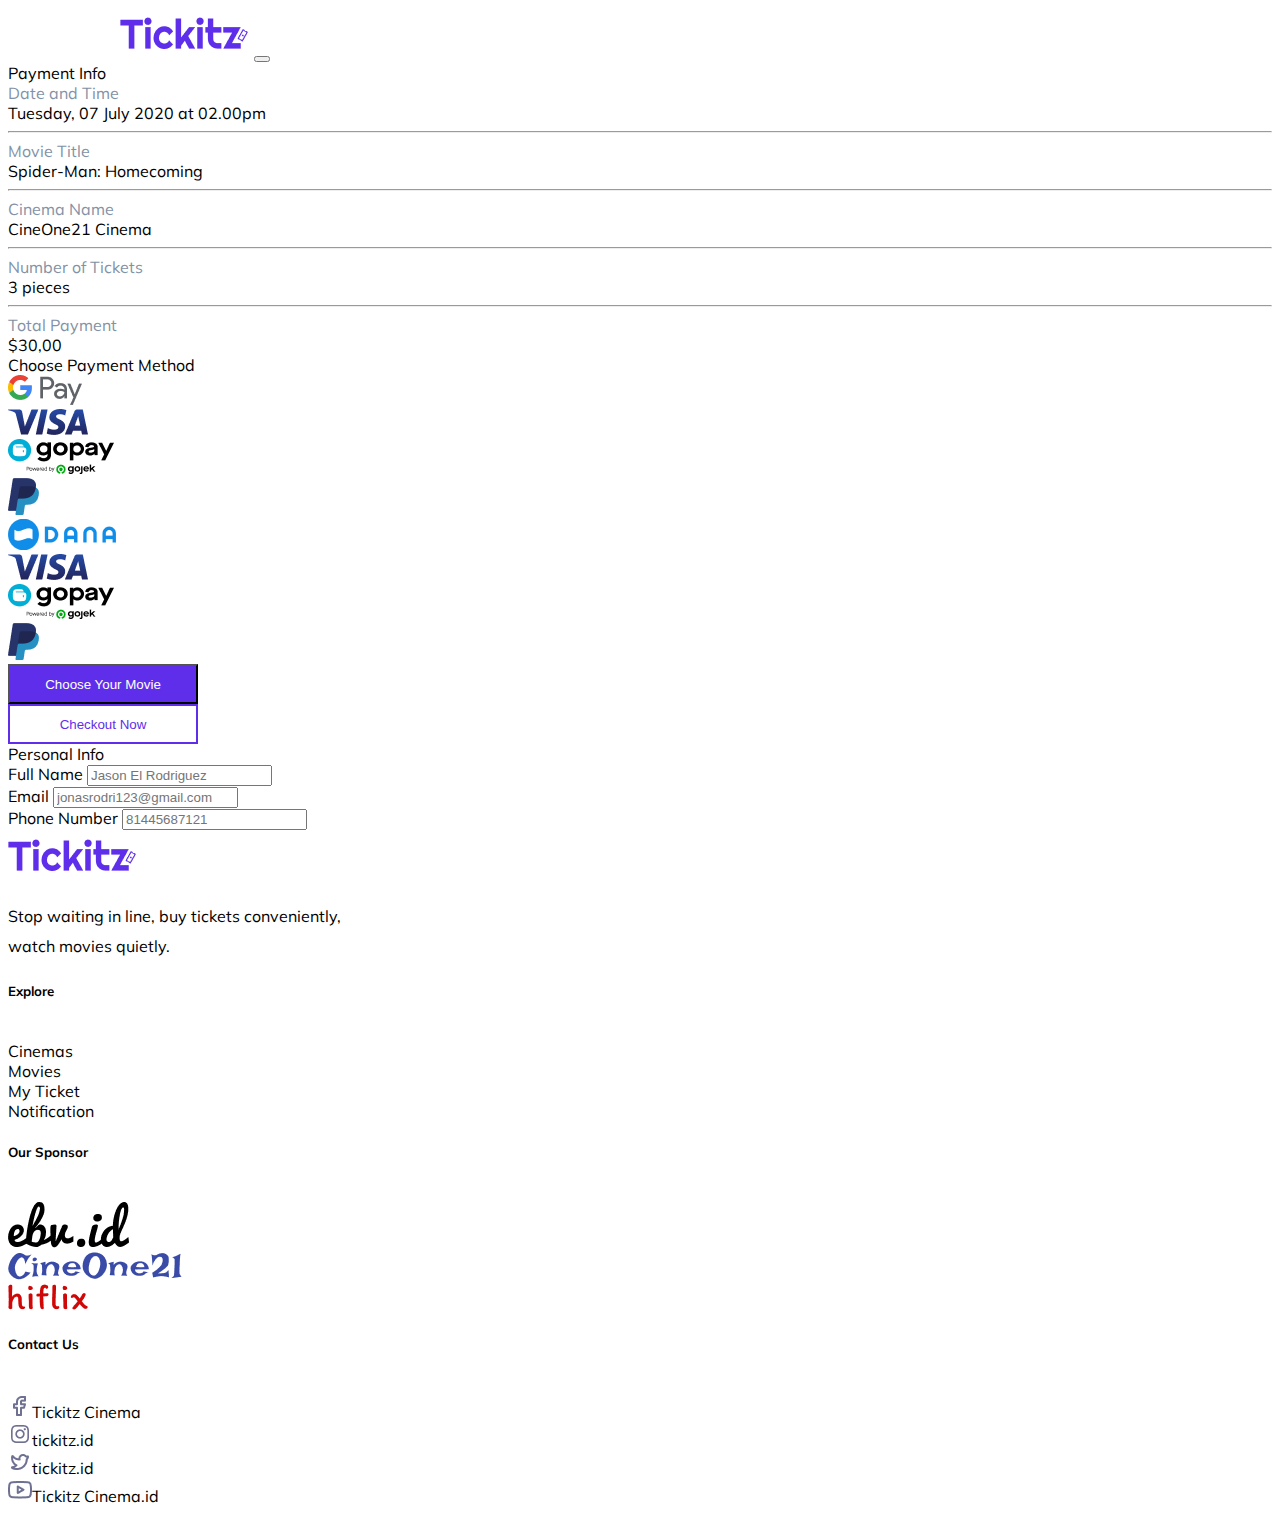
<file: tickitz-payment-page.html>
<!DOCTYPE html>
<html lang="en">
<head>
  <meta charset="UTF-8">
  <meta http-equiv="X-UA-Compatible" content="IE=edge">
  <meta name="viewport" content="width=device-width, initial-scale=1.0">

  <!-- Owl Carousel -->
  <link rel="stylesheet" href="https://cdnjs.cloudflare.com/ajax/libs/OwlCarousel2/2.3.4/assets/owl.carousel.min.css" integrity="sha512-tS3S5qG0BlhnQROyJXvNjeEM4UpMXHrQfTGmbQ1gKmelCxlSEBUaxhRBj/EFTzpbP4RVSrpEikbmdJobCvhE3g==" crossorigin="anonymous" />
  <link rel="stylesheet" href="https://cdnjs.cloudflare.com/ajax/libs/OwlCarousel2/2.3.4/assets/owl.theme.default.min.css" integrity="sha512-sMXtMNL1zRzolHYKEujM2AqCLUR9F2C4/05cdbxjjLSRvMQIciEPCQZo++nk7go3BtSuK9kfa/s+a4f4i5pLkw==" crossorigin="anonymous" />
  
  <!-- Bootstrap 5 -->
  <link href="https://cdn.jsdelivr.net/npm/bootstrap@5.0.0-beta3/dist/css/bootstrap.min.css" rel="stylesheet" integrity="sha384-eOJMYsd53ii+scO/bJGFsiCZc+5NDVN2yr8+0RDqr0Ql0h+rP48ckxlpbzKgwra6" crossorigin="anonymous">

  <!-- My CSS -->
  <link href="tickitz-home.css" rel="stylesheet">
  <link href="movie-details.css" rel="stylesheet">
  <link href="tickitz-order-page.css" rel="stylesheet">
  <style>
  .view-more h5 {
   width: 100%; 
   text-align: center; 
   border-bottom: 1px solid #dedede; 
   line-height: 0.1em;
   margin: 5em 0 5em; 
  } 

  .view-more h5 span { 
    background:#F5F6F8  ; 
    padding:0 10px; 
  }

  footer {
    padding-top: 0px;
  }

  .btn-imitation-2 {
    border-radius: 5px;
    width: 100px;
    background-color: #5f2eea;
  }
  </style>
  <title>Tickitz</title>
</head>
<body>
  <nav class="navbar navbar-expand-lg navbar-light">
    <div class="container-fluid py-2" id="top-navbar">
      <a class="navbar-brand" href="#"><img src="Tickitz_2.png" class="img-fluid"></a>
      <button class="navbar-toggler" type="button" data-bs-toggle="collapse" data-bs-target="#navbarSupportedContent" aria-controls="navbarSupportedContent" aria-expanded="false" aria-label="Toggle navigation">
        <span class="navbar-toggler-icon"></span>
      </button>
      <div class="collapse navbar-collapse" id="navbarSupportedContent">
        <ul class="navbar-nav me-auto mb-2 mb-lg-0">
          <li class="nav-item">
            <a class="nav-link active" aria-current="page" href="#">Home</a>
          </li>
          <li class="nav-item">
            <a class="nav-link" href="#">Cinemas</a>
          </li>
          <li class="nav-item">
            <a class="nav-link" href="#">Buy Tickets</a>
          </li>
        </ul>
        <hr id="mobileBorder">
        <ul class="navbar-nav" id="left-navbar">
          <li class="nav-item">Location <img src="Forward.png" class="img-fluid"></li>
          <li class="nav-item" id="kaca"><img src="kaca_pembesar.png" class="img-fluid"></li>
          <li class="nav-item"><img src="Ellipse_12.png"></li>
        </ul>
      </div>
    </div>
  </nav>
  
  <div class="container">
    <div class="row">
      <div class="col-lg-8 col-md-8 col mt-4">
        <div class="fw-bold">Payment Info</div>
        
        <div class="card mt-3">
          <div class="pt-4 px-2">
            <div class="row justify-content-between">
              <div class="col-lg col-md col gray-text text-start">
                Date and Time
              </div>
              <div class="text-end col-lg col-md col">
                Tuesday, 07 July 2020 at 02.00pm
              </div>
            </div>
          </div>
          <hr>
          <div class="px-2">
            <div class="row justify-content-between">
              <div class="col-lg col-md col gray-text text-start">
                Movie Title
              </div>
              <div class="text-end col-lg col-md col">
                Spider-Man: Homecoming
              </div>
            </div>
          </div>
          <hr>
          <div class="px-2">
            <div class="row justify-content-between">
              <div class="col-lg col-md col gray-text text-start">
                Cinema Name
              </div>
              <div class="text-end col-lg col-md col">
                CineOne21 Cinema
              </div>
            </div>
          </div>
          <hr>
          <div class="px-2">
            <div class="row justify-content-between">
              <div class="col-lg col-md col gray-text text-start">
                Number of Tickets
              </div>
              <div class="text-end col-lg col-md col">
                3 pieces
              </div>
            </div>
          </div>
          <hr>
          <div class="px-2 pb-4">
            <div class="row justify-content-between">
              <div class="col-lg col-md col gray-text text-start">
                Total Payment
              </div>
              <div class="text-end col-lg col-md col">
                $30,00
              </div>
            </div>
          </div>
        </div>
        <div class="fw-bold mt-4">Choose Payment Method</div>
        <div class="card px-4 mt-3">
          <div class="row justify-content-center p-4">
            <div class="col-lg-2 col-md-2 col-2">
              <img src="logos_google-pay.png" class="img-fluid">
            </div>
            <div class="col-lg-2 col-md-2 col-2">
              <img src="logos_visa.png" class="img-fluid">
            </div>
            <div class="col-lg-2 col-md-2 col-2">
              <img src="Logo GoPay (SVG-240p) - FileVector69 1.png" class="img-fluid">
            </div>
            <div class="col-lg-2 col-md-2 col-2">
              <img src="logos_paypal.png" class="img-fluid">
            </div>
          </div>
          <div class="row justify-content-center p-4">
            <div class="col-lg-2 col-md-2 col-2">
              <img src="Logo DANA (PNG-240p) - FileVector69 1.png" class="img-fluid">
            </div>
            <div class="col-lg-2 col-md-2 col-2">
              <img src="logos_visa.png" class="img-fluid">
            </div>
            <div class="col-lg-2 col-md-2 col-2">
              <img src="Logo GoPay (SVG-240p) - FileVector69 1.png" class="img-fluid">
            </div>
            <div class="col-lg-2 col-md-2 col-2">
              <img src="logos_paypal.png" class="img-fluid">
            </div>
          </div>
        </div>

        <div class="row mt-3 no-on-mobile">
          <div class="col-lg col-md col text-start">
            <button type="button" class="btn tickitz-purple-button-4">Choose Your Movie</button>
          </div>
          <div class="col-lg col-md col text-end">
            <button type="button" class="btn tickitz-purple-button-4-blank">Checkout Now</button>
          </div>
        </div>
        
      </div>
      <div class="col-lg-4 col-md-4 col mt-4 no-on-mobile">
        <div class="fw-bold">Personal Info</div>
        <div class="card mt-3 pb-1 pt-3 pb-3">
          <div class="px-3 mt-3">
            <label>Full Name</label>
            <input type="name" class="form-control mt-1" placeholder="Jason El Rodriguez">
          </div>
          <div class="px-3 mt-3">
            <label>Email</label>
            <input type="name" class="form-control mt-1" placeholder="jonasrodri123@gmail.com">
          </div>
          <div class="px-3 mt-3">
            <label>Phone Number</label>
            <input type="tel" class="form-control mt-1" placeholder="81445687121">
          </div>
        </div>
      </div>
    </div>
  </div>


  <footer>
    <div class="container">
      <div class="row">
        <div class="col-lg-3 col-sm-4 mt-5">
          <img src="Tickitz_2.png" class="img-fluid">
          <p class="mt-2" style="line-height: 30px;">Stop waiting in line, buy tickets conveniently,<br>watch movies quietly.</p>
        </div>
        <div class="col-lg-3 mt-5">
          <h5 class="fw-bold">Explore</h5>
          <ul style="list-style-type: none;display: inline;">
            <li class="py-1">Cinemas</li>
            <li class="py-1">Movies</li>
            <li class="py-1">My Ticket</li>
            <li class="py-1">Notification</li>
          </ul>
        </div>
        <div class="col-lg-3 mt-5">
          <h5 class="fw-bold">Our Sponsor</h5>
          <ul style="list-style-type: none;display: inline;">
            <li class="py-3"><img src="Vector.png"></li>
            <li class="py-3"><img src="CineOne.png"></li>
            <li class="py-3"><img src="hiflix.png"></li>
          </ul>
        </div>
        <div class="col-lg-3 mt-5">
          <h5 class="fw-bold">Contact Us</h5>
          <ul style="list-style-type: none;display: inline;">
            <li class="py-2"><img src="eva_facebook-outline.png" class="pe-1">Tickitz Cinema</li>
            <li class="py-2"><img src="bx_bxl-instagram.png" class="pe-1">tickitz.id</li>
            <li class="py-2"><img src="eva_twitter-outline.png" class="pe-1">tickitz.id</li>
            <li class="py-2"><img src="feather_youtube.png" class="pe-1">Tickitz Cinema.id</li>
          </ul>
        </div>
      </div>
    </div>
  </footer>

  <script src="https://cdn.jsdelivr.net/npm/@popperjs/core@2.9.1/dist/umd/popper.min.js" integrity="sha384-SR1sx49pcuLnqZUnnPwx6FCym0wLsk5JZuNx2bPPENzswTNFaQU1RDvt3wT4gWFG" crossorigin="anonymous"></script>
  <script src="https://cdn.jsdelivr.net/npm/bootstrap@5.0.0-beta3/dist/js/bootstrap.min.js" integrity="sha384-j0CNLUeiqtyaRmlzUHCPZ+Gy5fQu0dQ6eZ/xAww941Ai1SxSY+0EQqNXNE6DZiVc" crossorigin="anonymous"></script>
</body>
</html>
</file>
<file: index.css>
@import url("https://fonts.googleapis.com/css2?family=Train+One&display=swap");

* {
  margin: 0px;
  padding: 0px;
  box-sizing: border-box;
}

.container {
  width: 600px;
  margin: auto;
}

.box {
  border: 3px solid black;
  padding: 10px;
  position: relative;
}

h1 {
  color: blue;
}

.hai {
  color: lime;
}

#bonjour {
  color: brown;
}

.container .class-hello {
  color: black;
}

.custom-font {
  font-family: "Train One", cursive;
}

p.font {
  font-size: 20px;
  font-weight: bold;
  font-family: Arial, Helvetica, sans-serif;
  font-style: italic;
  font-variant: small-caps;
  line-height: 2em;
}

p.text {
  color: blue;
  text-align: left;
  text-decoration: underline;
  text-transform: capitalize;
  text-indent: 10px;
  word-spacing: 10px;
  letter-spacing: 2px;
}

.box-model {
  box-sizing: border-box;
  width: 300px;
  height: 100px;
  background-color: brown;
  padding: 50px; /* padding atas, padding kanan, padding bawah, padding kiri. Kalau cuma tiga: padding atas, padding kiri kanan, padding bawah */
  border: 5px solid blue;
  margin: 10px; /* Sama aja kayak padding */
}

.button-hover:hover {
  /* width: 100px;
  height: 50px; */
  margin-top: 10px;
}

.pseudo-element::before {
  content: "Hi, ";
}

.pseudo-element::after {
  content: " World!";
}

.kotak-satu,
.kotak-dua,
.kotak-tiga {
  width: 100px;
  height: 100px;
}

.kotak-satu {
  background-color: red;
}

.kotak-dua {
  background-color: blue;
  /* position: relative; */
  position: absolute;
  top: 10px;
  left: 10px;
}

.kotak-tiga {
  background-color: green;
}

.kotak-empat,
.kotak-lima {
  width: 100%;
  height: 50px;
}

.kotak-empat {
  background-color: coral;
  position: fixed;
  top: 0;
  left: 0;
}

.kotak-lima {
  background-color: cornflowerblue;
  position: sticky;
  top: 50px;
}

.scrolling {
  height: 1000px;
}

.flex-container,
.flex-container-2 {
  width: auto;
  display: flex;
  flex-direction: row;
}

.left {
  flex: 5;
}

.right {
  flex: 5;
}
</file>
<file: tickitz-home.css>
@import url("https://fonts.googleapis.com/css2?family=Mulish:wght@200;400;800&display=swap");
@import url("https://fonts.googleapis.com/css2?family=Inter:wght@500&display=swap");

body {
  font-family: "Mulish", sans-serif;
  font-weight: 400;
}

.nav-item {
  padding-left: 10px;
  padding-right: 10px;
}

.tickitz-purple-button {
  width: 120px;
  background-color: #5f2eea;
}

.grey-bg {
  background-color: #f5f6f8;
}

.gray-text {
  color: #8292a6;
}

.btn {
  color: white;
}

a,
a:hover,
a:active {
  color: inherit;
  text-decoration: inherit;
}

.card {
  border-radius: 8px;
}

.vanguard {
  box-shadow: 0px 16px 32px 0px rgba(186, 186, 186, 0.3);
  border-radius: 8px;
  height: 35rem;
}

.be-a-vanguard {
  font-size: 28px;
}

.the-moviegoers {
  font-size: 48px;
}

/* Welcoming Header */
.welcoming-header {
  height: 30rem;
}

.find-now {
  font-size: 38px;
}

#welcoming-header-large {
  height: 100%;
}

/* Movie List / Second Container */
.inline-menu li {
  list-style-type: none;
  display: inline-block;
}

.inline-menu li a:active {
  text-decoration: underline;
}
/* Kalau seandainya konten sudah mulai mengecil
@media (min-width: 767px) {
  #welcoming-header-large {
    height: auto;
  }

  #nearest {
    padding-top: 0px;
    padding-bottom: 0px;
  }
} */

.tickitz-purple-button-2 {
  width: 120px;
  background-color: #5f2eea;
  font-weight: 800;
}

.tickitz-purple-button-2-blank {
  width: 120px;
  background-color: transparent;
  color: #5f2eea;
  border: 2px solid #5f2eea;
}

.tickitz-purple-button-3 {
  background-color: #5f2eea;
  height: 40px;
  width: 120px;
}

.tickitz-purple-button-4 {
  background-color: #5f2eea;
  height: 40px;
  width: 190px;
}

.tickitz-purple-button-4-blank {
  background-color: transparent;
  color: #5f2eea;
  border: 2px solid #5f2eea;
  height: 40px;
  width: 190px;
}

.tickitz-purple-button-4-blank-block {
  background-color: transparent;
  color: #5f2eea;
  border: 2px solid #5f2eea;
  height: 40px;
}

.vanguard-height {
  height: 53px;
}

.block-level-btn {
  width: 100%;
}

@media (min-width: 1022px) {
  .collapse {
    display: none !important;
  }

  #left-navbar {
    display: flexbox;
  }

  #left-navbar li {
    padding-left: 20px;
    padding-right: 20px;
  }

  #btn-imitation {
    border-radius: 5px;
    padding-top: 10px;
    padding-bottom: 10px;
    padding-left: 40px;
    padding-right: 40px;
    width: 120px;
    background-color: #5f2eea;
  }

  #top-navbar {
    padding-left: 7rem;
    padding-right: 7rem;
  }

  #mobile-border {
    display: none;
  }

  .welcoming-header-smaller {
    display: none;
  }

  footer {
    padding-top: 20rem;
  }
}

@media (max-width: 1022px) {
  .welcoming-header {
    display: none;
  }

  .collapse {
    display: none !important;
  }

  #kaca {
    display: none;
  }

  #left-navbar li {
    padding: 8px 10px;
  }

  #btn-imitation {
    background-color: transparent;
    padding: 0px 0px 0px 0px;
  }

  .welcoming-header-smaller {
    display: show;
  }
}
</file>
<file: movie-details.css>
.welcoming-image {
  border: 1px solid #8292a6;
  border-radius: 5px;
  padding: 10px 10px 10px 10px;
}

.my-box {
  background-color: white;
  width: fit-content;
}

.the-card {
  width: 260px;
  background-color: #fff;
}

@media (min-width: 767px) {
  #mobile-welcoming-detail {
    display: none;
  }

  #smaller-welcoming-detail {
    display: none;
  }

  #welcoming-detail {
    display: show;
  }
}

@media (max-width: 768px) and (min-width: 576px) {
  #mobile-welcoming-detail {
    display: none;
  }

  #smaller-welcoming-detail {
    display: show;
  }

  #welcoming-detail {
    display: none;
  }
}

@media (max-width: 576px) {
  #mobile-welcoming-detail {
    display: show;
  }

  #smaller-welcoming-detail {
    display: none;
  }

  #welcoming-detail {
    display: none;
  }
}
</file>
<file: tickitz-order-page.css>
@media (max-width: 437px) {
  .no-on-mobile {
    display: none;
  }
}

@media (min-width: 437px) {
  .no-on-desktop {
    display: none;
  }
}
</file>
